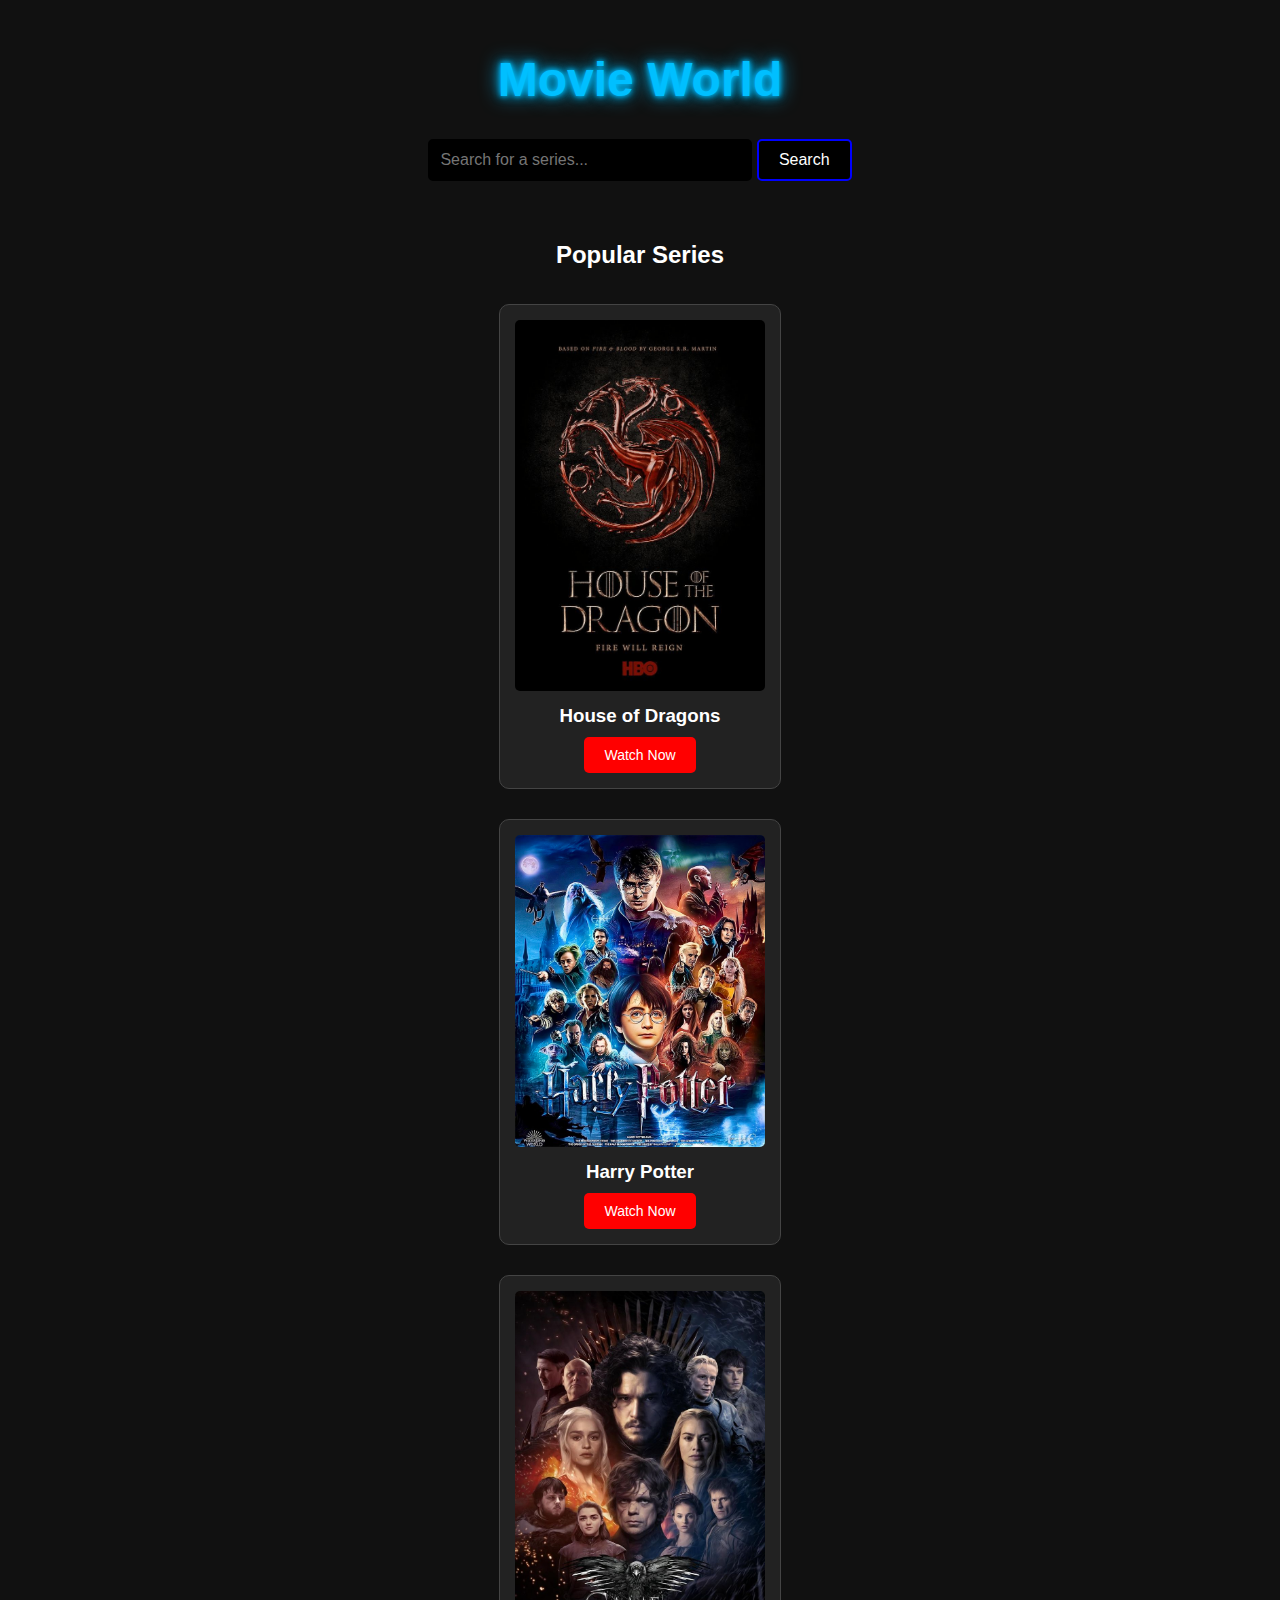
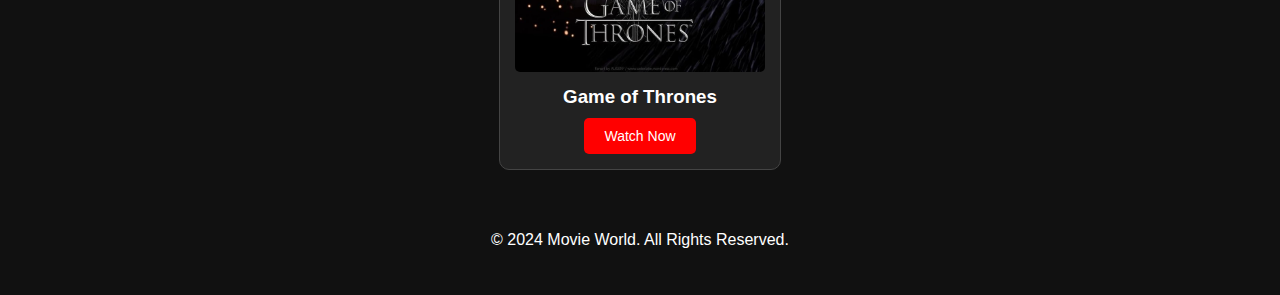
<file: index.html>
<!DOCTYPE html>
<html lang="en">
<head>
    <meta charset="UTF-8">
    <meta name="viewport" content="width=device-width, initial-scale=1.0">
    <meta http-equiv="X-UA-Compatible" content="ie=edge">
    <title>Movie World</title>
    <link rel="stylesheet" href="styles.css">
    <script defer src="scripts.js"></script>
    <style>
        /* Style for title with neon glowing blue effect and black stroke */
        h1.glow {
            color: #00bfff; /* Light blue color */
            text-align: center;
            font-size: 3em;
            font-family: 'Arial', sans-serif;
            text-shadow: 
                0 0 5px #00bfff,   /* Glow */
                0 0 10px #00bfff,  /* Glow */
                0 0 20px #00bfff,  /* Glow */
                0 0 5px black,     /* Black stroke */
                0 0 10px black;    /* Black stroke */
        }

        /* Style for search bar with black and glowing blue effect */
        .search-section {
            text-align: center;
            margin: 20px 0;
        }

        #search-bar {
            width: 300px;
            padding: 10px;
            font-size: 16px;
            border: 2px solid black;
            background-color: black;
            color: white;
            border-radius: 5px;
            outline: none;
            transition: all 0.3s ease;
        }

        #search-bar:focus {
            border-color: blue;
            box-shadow: 0 0 10px blue;
        }

        .search-btn {
            padding: 10px 20px;
            font-size: 16px;
            background-color: black;
            color: white;
            border: 2px solid blue;
            border-radius: 5px;
            cursor: pointer;
            transition: all 0.3s ease;
        }

        .search-btn:hover {
            background-color: blue;
            color: white;
        }

        /* Style for vertical view of series list */
        .series-list {
            padding: 20px;
            text-align: center;
        }

        .series-container {
            display: flex;
            flex-direction: column;
            align-items: center;
        }

        .card {
            background-color: #222;
            border: 1px solid #444;
            border-radius: 10px;
            margin: 15px 0;
            padding: 15px;
            text-align: center;
            width: 250px;
            transition: all 0.3s ease;
        }

        .card img {
            width: 100%;
            height: auto;
            border-radius: 5px;
        }

        .card h3 {
            color: white;
            margin: 10px 0;
        }

        .card a.watch-now {
            display: inline-block;
            padding: 10px 20px;
            font-size: 14px;
            background-color: red;
            color: white;
            text-decoration: none;
            border-radius: 5px;
            transition: background-color 0.3s ease;
        }

        .card a.watch-now:hover {
            background-color: darkred;
        }

        /* Footer */
        footer {
            text-align: center;
            padding: 10px;
            background-color: #111;
            color: white;
        }

    </style>
</head>
<body>
    <header>
        <!-- Title with Neon Glowing Effect and Black Stroke -->
        <h1 class="glow">Movie World</h1>
    </header>

    <!-- Search Bar -->
    <section class="search-section">
        <input type="text" id="search-bar" placeholder="Search for a series..." oninput="searchSeries()">
        <button class="search-btn">Search</button>
    </section>

    <!-- Search Results -->
    <section id="search-results" class="search-results"></section>

    <!-- Series List (Vertical View) -->
    <section class="series-list">
        <h2 style="color: white;">Popular Series</h2>
        <div class="series-container">
            <div class="card">
                <img src="series1.jpg" alt="Series 1">
                <h3>House of Dragons</h3>
                <a href="watch.html?trailer=trailer1.mp4" class="watch-now">Watch Now</a>
            </div>
            <div class="card">
                <img src="series2.jpg" alt="Series 2">
                <h3>Harry Potter</h3>
                <a href="watch.html?trailer=trailer2.mp4" class="watch-now">Watch Now</a>
            </div>
            <div class="card">
                <img src="series3.jpg" alt="Series 3">
                <h3>Game of Thrones</h3>
                <a href="watch.html?trailer=trailer3.mp4" class="watch-now">Watch Now</a>
            </div>
        </div>
    </section>

    <!-- Footer -->
    <footer>
        <p>© 2024 Movie World. All Rights Reserved.</p>
    </footer>

</body>
</html>
</file>
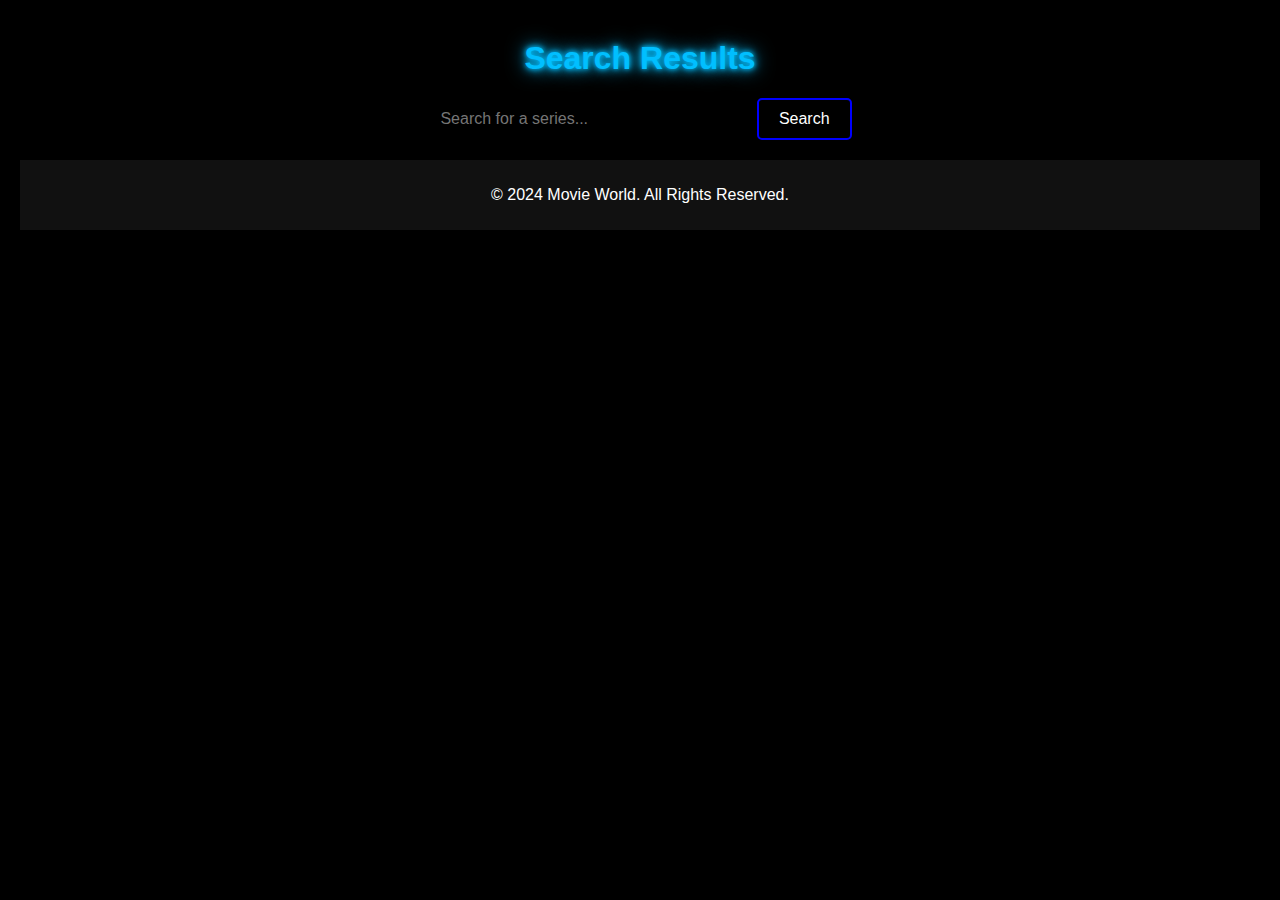
<file: results.html>
<!DOCTYPE html>
<html lang="en">
<head>
    <meta charset="UTF-8">
    <meta name="viewport" content="width=device-width, initial-scale=1.0">
    <meta http-equiv="X-UA-Compatible" content="ie=edge">
    <title>Search Results - Movie World</title>
    <link rel="stylesheet" href="styles.css">
    <style>
        /* Common styles for both pages */
        body {
            background-color: black;
            color: white;
            font-family: Arial, sans-serif;
            text-align: center;
        }
        h1 {
            margin-top: 20px;
            color: #00bfff; /* Light blue color */
            text-shadow: 
                0 0 5px #00bfff, 
                0 0 10px #00bfff, 
                0 0 20px #00bfff,
                0 0 5px black, 
                0 0 10px black; /* Black stroke */
        }
        .search-section {
            text-align: center;
            margin: 20px 0;
        }
        #search-bar {
            width: 300px;
            padding: 10px;
            font-size: 16px;
            border: 2px solid black;
            background-color: black;
            color: white;
            border-radius: 5px;
            outline: none;
            transition: all 0.3s ease;
        }
        #search-bar:focus {
            border-color: blue;
            box-shadow: 0 0 10px blue;
        }
        .search-btn {
            padding: 10px 20px;
            font-size: 16px;
            background-color: black;
            color: white;
            border: 2px solid blue;
            border-radius: 5px;
            cursor: pointer;
            transition: all 0.3s ease;
        }
        .search-btn:hover {
            background-color: blue;
            color: white;
        }
        .result-card {
            background-color: #222;
            border: 1px solid #444;
            border-radius: 10px;
            margin: 15px;
            padding: 15px;
            display: inline-block;
            width: 200px;
            text-align: center;
        }
        .result-card img {
            width: 100%;
            height: auto;
            border-radius: 5px;
        }
        a {
            color: #00bfff;
            text-decoration: none;
        }
        a:hover {
            text-decoration: underline;
        }
        /* Footer */
        footer {
            text-align: center;
            padding: 10px;
            background-color: #111;
            color: white;
        }
    </style>
</head>
<body>
    <header>
        <h1>Search Results</h1>
    </header>

    <!-- Search Bar -->
    <section class="search-section">
        <input type="text" id="search-bar" placeholder="Search for a series..." oninput="searchSeries()">
        <button class="search-btn">Search</button>
    </section>

    <div id="results-container"></div>

    <footer>
        <p>© 2024 Movie World. All Rights Reserved.</p>
    </footer>

    <script>
        // Get the query from the URL
        const params = new URLSearchParams(window.location.search);
        const query = params.get('query');

        // Mock series data for demonstration (replace with actual data)
        const seriesData = [
            { name: "Series 1", img: "series1.jpg", trailer: "trailer1.mp4" },
            { name: "Series 2", img: "series2.jpg", trailer: "trailer2.mp4" },
            { name: "Series 3", img: "series3.jpg", trailer: "trailer3.mp4" },
        ];

        // Display the results
        const resultsContainer = document.getElementById('results-container');
        const filteredResults = seriesData.filter(series => 
            series.name.toLowerCase().includes(query.toLowerCase())
        );

        if (filteredResults.length > 0) {
            filteredResults.forEach(series => {
                const card = document.createElement('div');
                card.className = 'result-card';
                card.innerHTML = `
                    <img src="${series.img}" alt="${series.name}">
                    <h3>${series.name}</h3>
                    <a href="watch.html?trailer=${series.trailer}">Watch Now</a>
                `;
                resultsContainer.appendChild(card);
            });
        } else {
            resultsContainer.innerHTML = `<p>No results found for "${query}".</p>`;
        }
    </script>
</body>
</html>
</file>
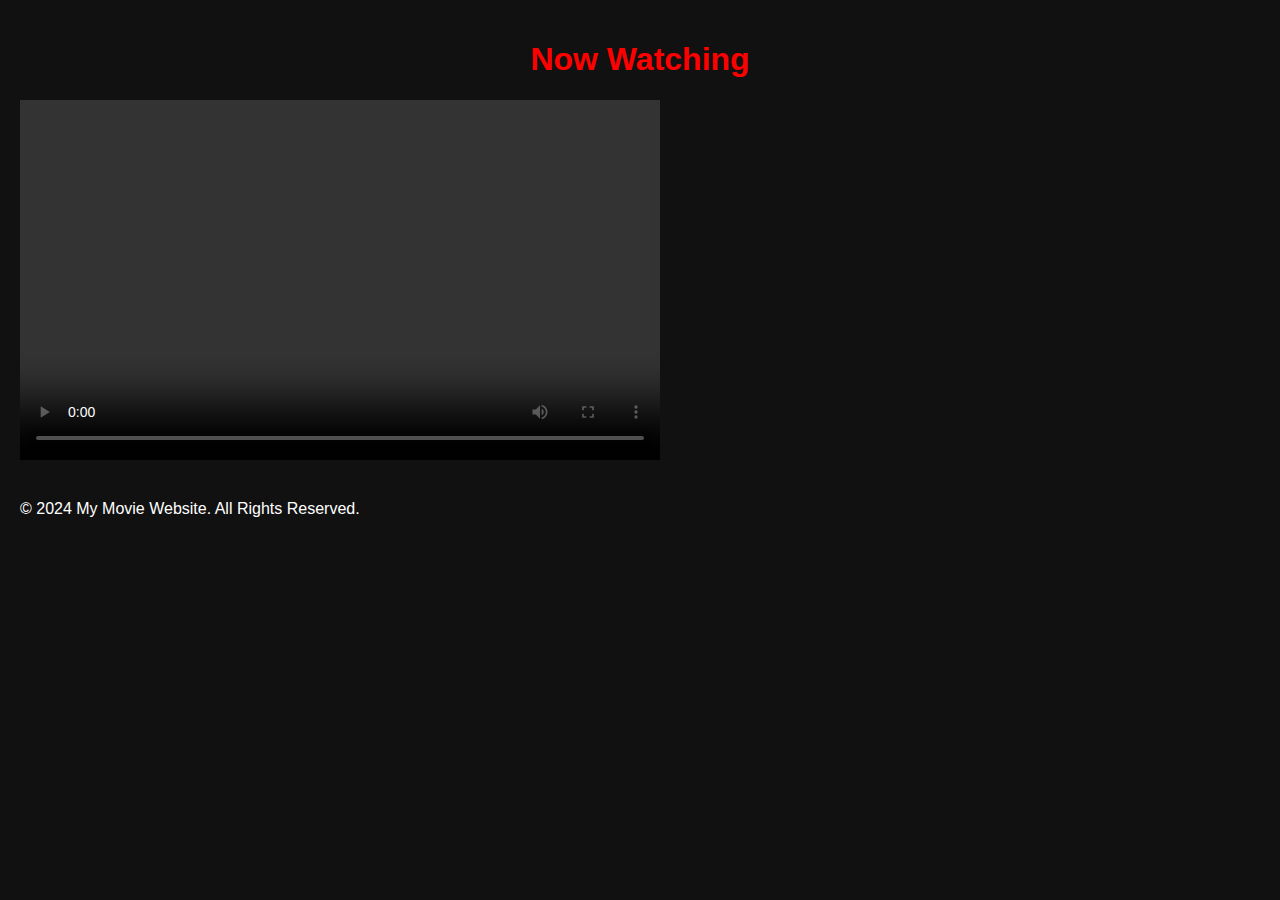
<file: watch.html>
<!-- watch.html -->
<!DOCTYPE html>
<html lang="en">
<head>
    <meta charset="UTF-8">
    <meta name="viewport" content="width=device-width, initial-scale=1.0">
    <meta http-equiv="X-UA-Compatible" content="ie=edge">
    <title>Watch Now</title>
    <link rel="stylesheet" href="styles.css">
</head>
<body>
    <header>
        <h1>Now Watching</h1>
    </header>

    <!-- Embedded Video Player -->
    <section class="video-player">
        <video id="video-player" width="100%" height="500" controls>
            <!-- The source will be dynamically set by JavaScript -->
        </video>
    </section>

    <!-- Footer -->
    <footer>
        <p>© 2024 My Movie Website. All Rights Reserved.</p>
    </footer>

    <script>
        // Get the trailer URL parameter from the current URL
        const urlParams = new URLSearchParams(window.location.search);
        const trailer = urlParams.get('trailer');
        
        // Set the source of the video player dynamically
        const videoPlayer = document.getElementById('video-player');
        if (trailer) {
            videoPlayer.src = trailer;
        } else {
            videoPlayer.innerHTML = "No trailer found!";
        }
    </script>
</body>
</html>
</file>
<file: styles.css>
/* General Styles */
body {
    background-color: #111; /* Dark background for contrast */
    color: #fff; /* White text for readability */
    font-family: Arial, sans-serif; /* Font style */
    margin: 0; /* Remove default margin */
    padding: 20px; /* Padding around the body */
}

/* Header Styles */
h1 {
    text-align: center; /* Center the header */
    color: #ff0000; /* Bright red color for the header */
}

/* Search Container */
#search-container {
    display: flex; /* Use flexbox for layout */
    justify-content: center; /* Center the search container */
    margin-bottom: 20px; /* Space below the search box */
}

/* Search Box */
#search-box {
    width: 300px; /* Width of the search box */
    padding: 10px; /* Padding */
    border: 1px solid #444; /* Dark border */
    border-radius: 5px; /* Rounded corners */
    background-color: #222; /* Darker background for input */
    color: #fff; /* White text */
}

/* Search Button */
#search-button {
    background-color: #ff0000; /* Red background */
    color: white; /* White text */
    padding: 10px 15px; /* Padding */
    border: none; /* No border */
    border-radius: 5px; /* Rounded corners */
    cursor: pointer; /* Pointer cursor */
    margin-left: 5px; /* Space between input and button */
    transition: box-shadow 0.3s ease; /* Smooth transitions */
}

/* Glowing effect on hover */
#search-button:hover {
    box-shadow: 0 0 20px rgba(255, 0, 0, 0.8); /* Red glowing effect */
}

/* Suggestions Container */
#suggestions {
    border: 1px solid #444; /* Dark border */
    max-height: 150px; /* Max height */
    overflow-y: auto; /* Scroll if overflow */
    display: none; /* Initially hidden */
    position: absolute; /* Position suggestions absolutely */
    background-color: #222; /* Dark background */
    z-index: 1000; /* Above other content */
}

/* Individual Suggestion Item */
.suggestion-item {
    padding: 10px; /* Padding */
    cursor: pointer; /* Pointer cursor on hover */
    color: #fff; /* White text */
}

.suggestion-item:hover {
    background-color: #ff0000; /* Red highlight on hover */
}

/* Result Item Styles */
.result-item {
    margin-top: 20px; /* Space above each result */
    display: inline-block; /* Display items inline */
    text-align: center; /* Center text */
    width: 200px; /* Set width for result items */
}

.result-item img {
    width: 100%; /* Make image responsive */
    border-radius: 5px; /* Rounded corners */
}

/* Watch Now Button */
.watch-now-btn {
    margin-top: 10px; /* Space above button */
}

.watch-now-btn button {
    background-color: #ff0000; /* Red background */
    color: white; /* White text */
    padding: 10px; /* Padding */
    border: none; /* No border */
    border-radius: 5px; /* Rounded corners */
    cursor: pointer; /* Pointer cursor */
}

.watch-now-btn button:hover {
    background-color: #cc0000; /* Darker red on hover */
}

/* Video Player Styles */
video {
    width: 640px; /* Width of the video */
    height: 360px; /* Height of the video */
    margin-bottom: 20px; /* Space below the video */
}
</file>
